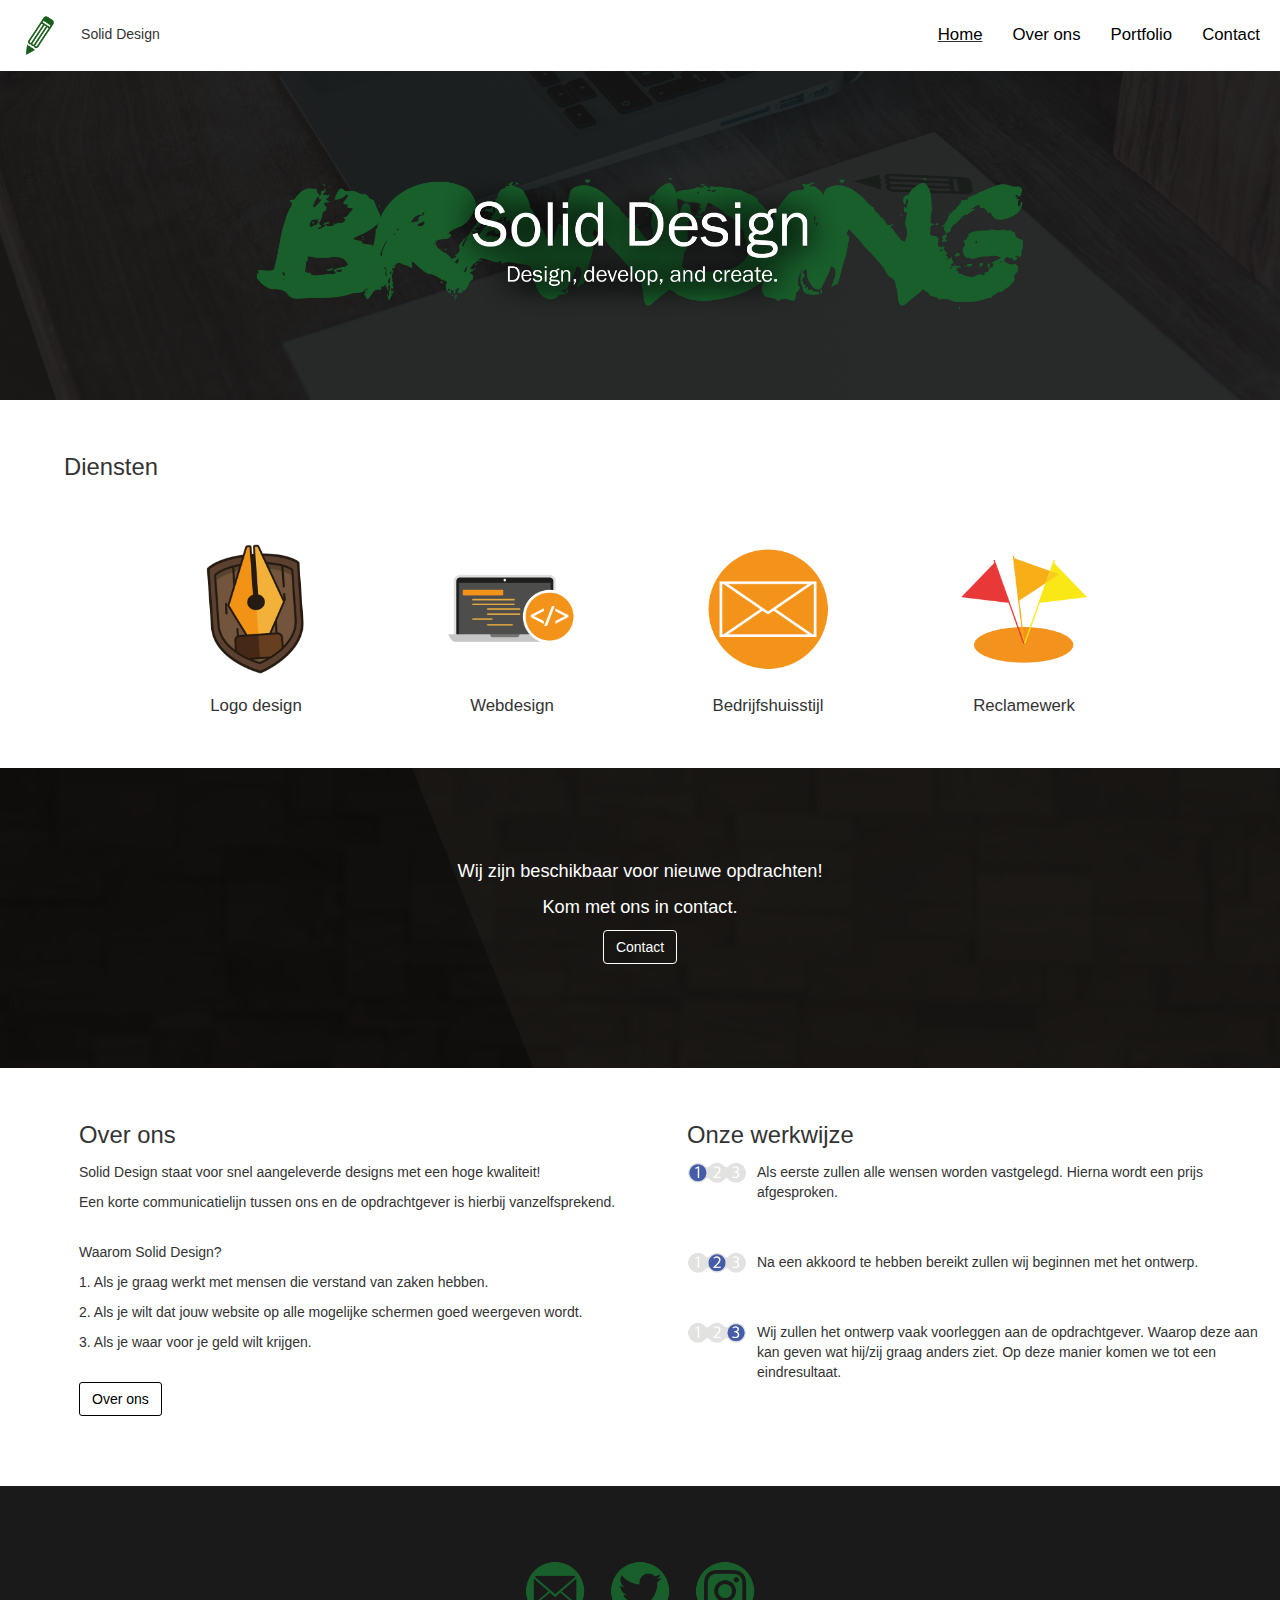
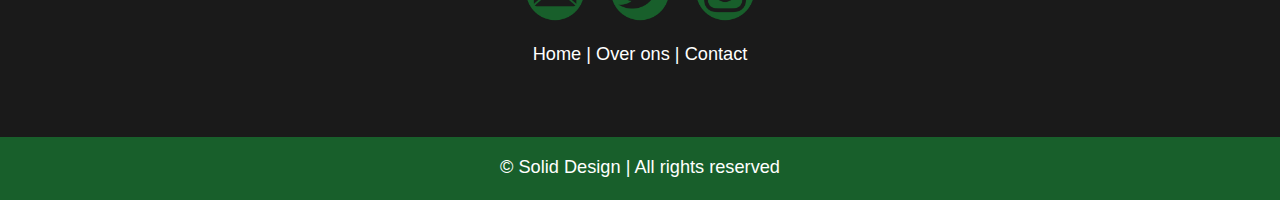
<file: index.html>
<!DOCTYPE html>
<html lang="en">
  <head>
    <meta charset="utf-8">
    <meta http-equiv="X-UA-Compatible" content="IE=edge">
    <meta name="viewport" content="width=device-width, initial-scale=1">
    <title>Solid Design</title>
    <link href="css/bootstrap.min.css" rel="stylesheet">
    <link href="css/custom.css" rel="stylesheet">
    <link href="css/normalize.css" rel="stylesheet">
    <link rel="icon" type="image/png" href="img/favicion.png" sizes="64x64">
    <meta name="description" content="WeSolidDesign">
	<meta name="keywords" content="SolidDesign, WeSolidDesign, Design, Desings">
	<meta name="author" content="Evan Handgraaf">
    <meta name="viewport" content="width=device-width, initial-scale=1.0, maximum-scale=1.0, user-scalable=no" />
  </head>
  <body>
<nav class="navbar navbar-default navbar-fixed-top">
    <div class="navbar-header">
        <button type="button" data-target="#navbarCollapse" data-toggle="collapse" class="navbar-toggle">
            <span class="sr-only">Toggle navigation</span>
            <span class="icon-bar"></span>
            <span class="icon-bar"></span>
            <span class="icon-bar"></span>
        </button>
        <a href="index.html" class="navbar-brand"><img src="img/logo.png" alt="Logo"></a>
        <div class="logotext">
        	<p>Solid Design</p>
        </div>
    </div>
    <div id="navbarCollapse" class="collapse navbar-collapse">
        <ul class="nav navbar-nav navbar-right">
            <li class="actief"><a href="index.html">Home</a></li>
            <li class="notactief"><a href="overons.html">Over ons</a></li>
            <li class="notactief"><a href="portfolio.html">Portfolio</a></li>
            <li class="notactief"><a href="contact.html">Contact</a></li>
        </ul>
    </div>
</nav>

<div class="homepage-achtergrond">
</div>

<div class="diensten">
    <div class="headertekstdiensten">
        <p>Diensten</p>
    </div>
    <div id="ruimte">
    <div class="row">
        <div class="col-md-3">
            <div class="cirkel1">
            </div>
            <div class="dienstentekst">
            <p>Logo design</p>
            </div>
        </div>
        <div class="col-md-3">
            <div class="cirkel2">
            </div>
            <div class="dienstentekst">
            <p>Webdesign</p>
            </div>
        </div>
        <div class="col-md-3">
            <div class="cirkel3">
            </div>
            <div class="dienstentekst">
            <p>Bedrijfshuisstijl</p>
            </div>
        </div>
        <div class="col-md-3">
            <div class="cirkel4">
            </div>
            <div class="dienstentekst">
            <p>Reclamewerk</p>
            </div>
        </div>
    </div>
  </div>
</div>

<div class="contact">
    <div class="contacttext">
        <p>Wij zijn beschikbaar voor nieuwe opdrachten!</p>
        <p>Kom met ons in contact.</p>
        <a href="contact.html"><button type="button" class="btn btn-secondary knop">Contact</button></a>
    </div>
</div>

<div class="containerfooter">
    <div class="row">
        <div class="col-md-6">
            <div class="tekstoverons">
                <div class="dikgedrukt">
                <p>Over ons</p>
                </div>
                <p>Solid Design staat voor snel aangeleverde designs met een hoge kwaliteit!</p><p>Een korte communicatielijn tussen ons en de opdrachtgever is hierbij vanzelfsprekend.</p><br><p>Waarom Solid Design?</p><p>1. Als je graag werkt met mensen die verstand van zaken hebben.</p><p>2. Als je wilt dat jouw website op alle mogelijke schermen goed weergeven wordt.</p><p>3. Als je waar voor je geld wilt krijgen.</p><br>
				<a href="overons.html"><button type="button" class="btn btn-secondary knop4">Over ons</button></a><br><br>
            </div>
        </div>
        <div class="col-md-6">
            <div class="tekstwerkwijze">
                <div class="dikgedrukt">
                    <p>Onze werkwijze</p>
                </div>
                <img src="img/stap1.png" alt="Stap1" style="width:60px;height:60px;float:left;">
                <div class="spatie">
                    <p>Als eerste zullen alle wensen worden vastgelegd. Hierna wordt een prijs afgesproken.</p>
                </div>
                <br>
                <br>
                <img src="img/stap2.png" alt="Stap2" style="width:60px;height:60px;float:left;">
                <div class="spatie">
                    <p>Na een akkoord te hebben bereikt zullen wij beginnen met het ontwerp.</p>
                </div>
                <br>
                <br>
                <img src="img/stap3.png" alt="Stap 3" style="width:60px;height:60px;float:left;">
                <div class="spatie">
                    <p>Wij zullen het ontwerp vaak voorleggen aan de opdrachtgever. Waarop deze aan kan geven wat hij/zij graag anders ziet. Op deze manier komen we tot een eindresultaat.</p>
                </div>
            </div>
        </div>
    </div>
</div>

<div class="finalfooter">
    <div class="greyachtergrond">
        <div class="icons">
            <div class="row">
                <div class="col-md-4">
                    <a href="mailto:jef@wesoliddesign.nl">
                    <img src="img/FooterMail.png" alt="Mail" style="width:60px;height:60px;margin-top:15px;margin-left:auto;margin-right:auto;display:block;">
                </div>
                <div class="col-md-4">
                    <a href="https://twitter.com/WeSolidDesign">
                    <img src="img/FooterTwitter.png" alt="Twitter" style="width:60px;height:60px;margin-top:15px;margin-left:auto;margin-right:auto;display:block;">
                </div>
                <div class="col-md-4">
                    <a href="https://www.instagram.com/wesoliddesign/">
                    <img src="img/FooterInstagram.png" alt="Instagram" style="width:60px;height:60px;margin-top:15px;margin-left:auto;margin-right:auto;display:block;">
                </div>
            </div>
        </div>
        <div class="tekstfooter center white">
            <p><a href="index.html">Home</a> &#124; <a href="overons.html">Over ons</a> &#124; <a href="contact.html">Contact</a></p>
        </div>
    </div>
    <div class="greenachtergrond">
        <div class="center white footertekst2">
            <p>&copy; Solid Design &#124; All rights reserved</p>
        </div>
    </div>
</div>

    <script src="js/jquery.min.js"></script>
    <script src="js/bootstrap.min.js"></script>
  </body>
</html>
</file>
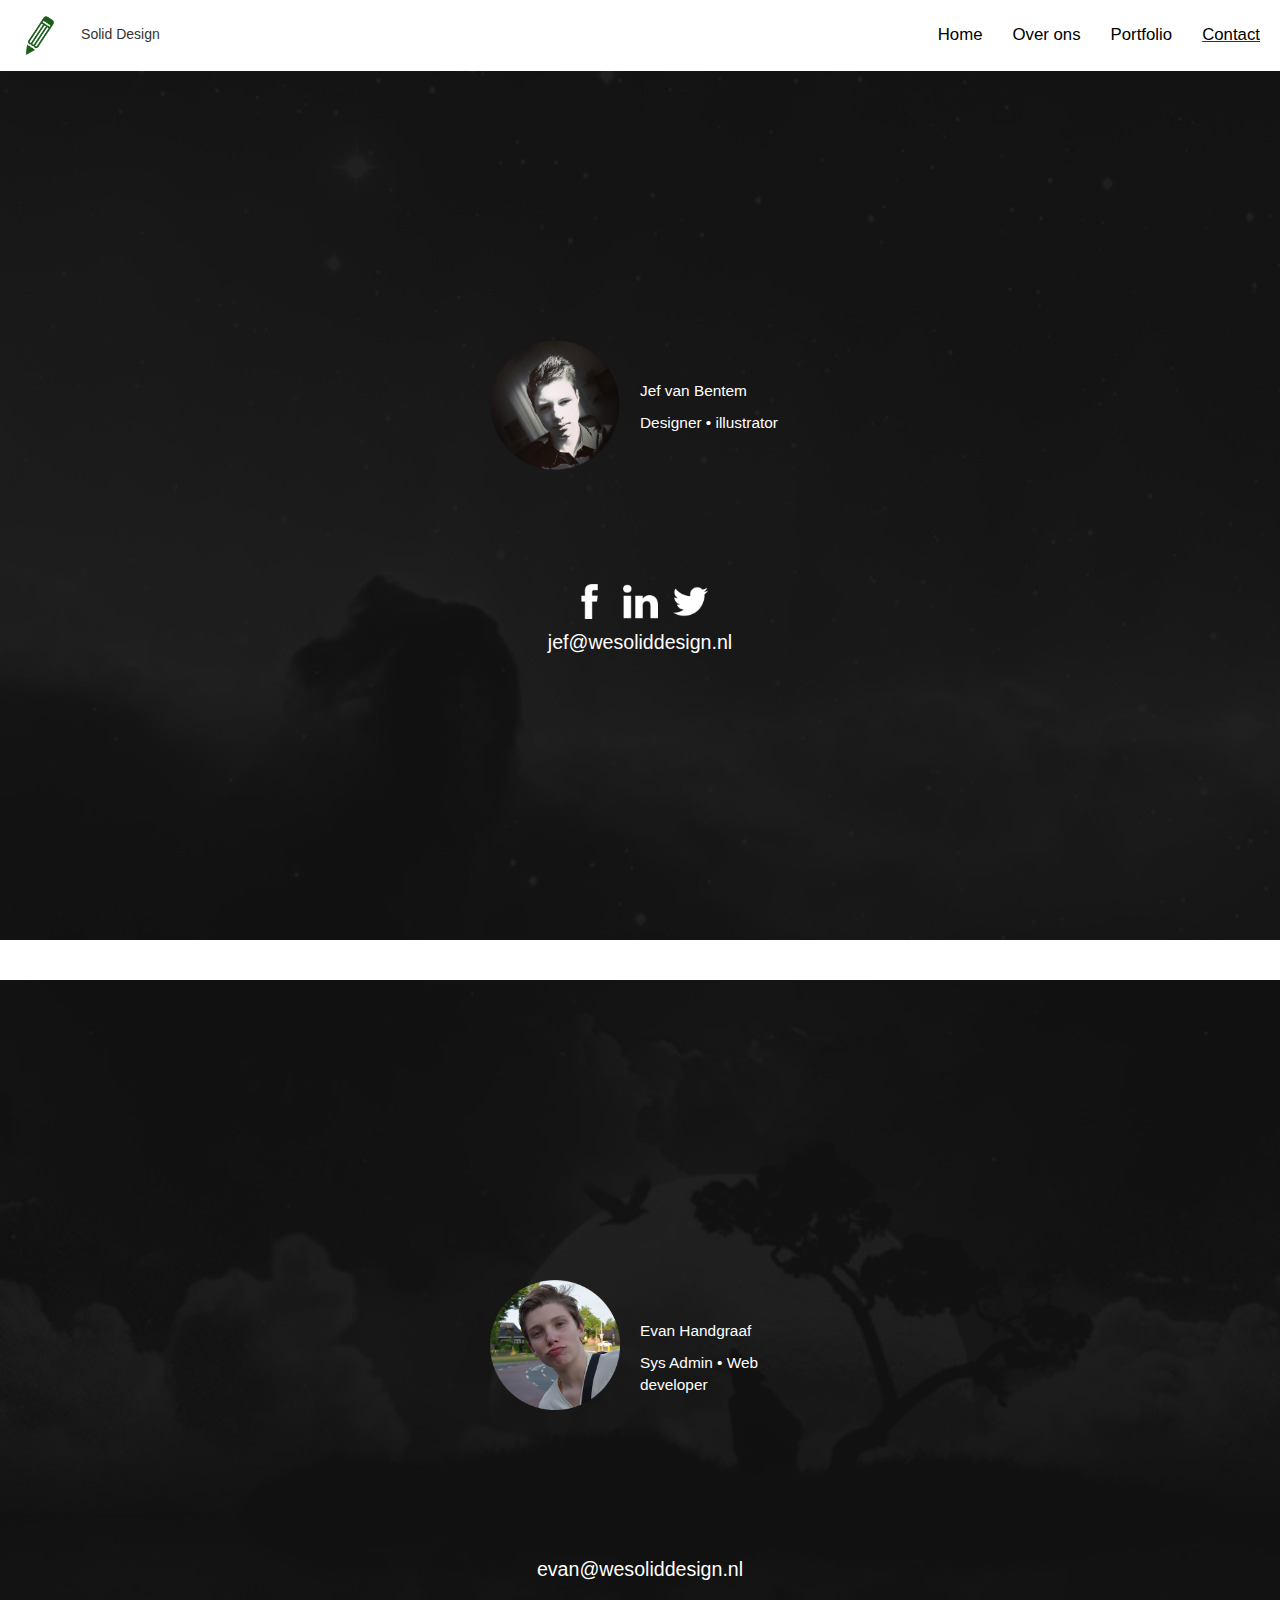
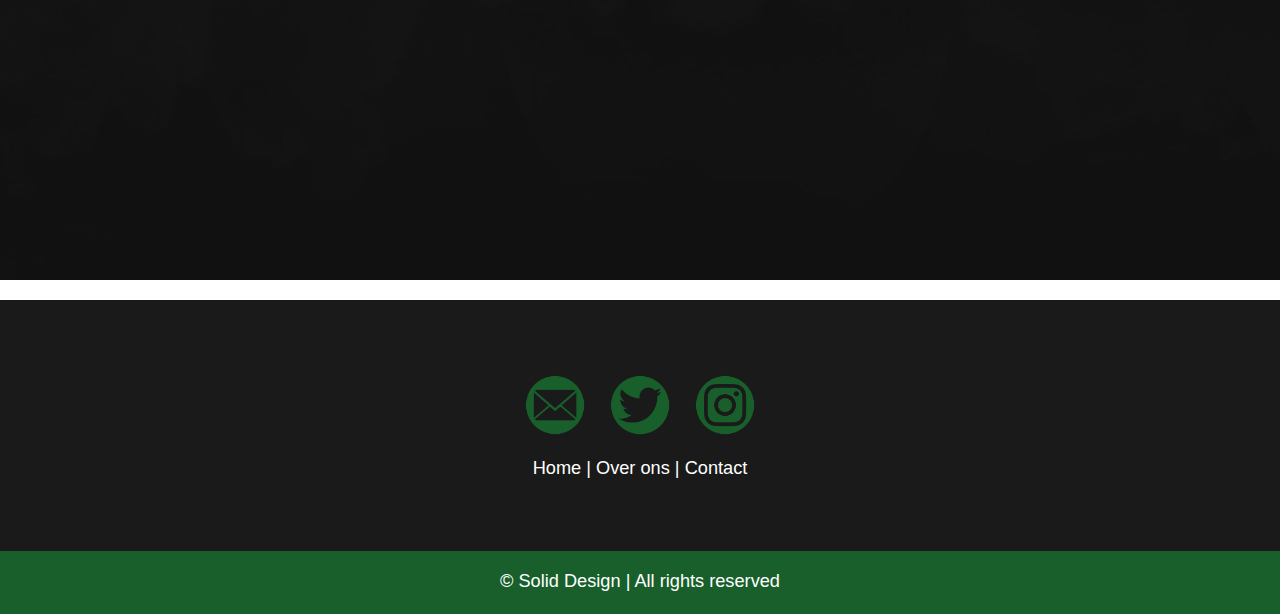
<file: contact.html>
<!DOCTYPE html>
<html lang="en">
  <head>
    <meta charset="utf-8">
    <meta http-equiv="X-UA-Compatible" content="IE=edge">
    <meta name="viewport" content="width=device-width, initial-scale=1">
    <title>Solid Design</title>
    <link href="css/bootstrap.min.css" rel="stylesheet">
    <link href="css/custom.css" rel="stylesheet">
    <link href="css/normalize.css" rel="stylesheet">
    <link rel="icon" type="image/png" href="img/favicion.png" sizes="64x64">
    <meta name="description" content="WeSolidDesign">
	<meta name="keywords" content="SolidDesign, WeSolidDesign, Design, Desings">
	<meta name="author" content="Evan Handgraaf">
    <meta name="viewport" content="width=device-width, initial-scale=1.0, maximum-scale=1.0, user-scalable=no" />
  </head>
  <body>
<nav class="navbar navbar-default navbar-fixed-top">
    <div class="navbar-header">
        <button type="button" data-target="#navbarCollapse" data-toggle="collapse" class="navbar-toggle">
            <span class="sr-only">Toggle navigation</span>
            <span class="icon-bar"></span>
            <span class="icon-bar"></span>
            <span class="icon-bar"></span>
        </button>
        <a href="index.html" class="navbar-brand"><img src="img/logo.png" alt="Logo"></a>
        <div class="logotext">
        	<p>Solid Design</p>
        </div>
    </div>
    <div id="navbarCollapse" class="collapse navbar-collapse">
        <ul class="nav navbar-nav navbar-right">
            <li class="notactief"><a href="index.html">Home</a></li>
            <li class="notactief"><a href="overons.html">Over ons</a></li>
            <li class="notactief"><a href="portfolio.html">Portfolio</a></li>
            <li class="actief"><a href="contact.html">Contact</a></li>
        </ul>
    </div>
</nav>


<div class="backgroundcontactalles1">
	<div class="contactvak1container">
		<div class="contactvak1">
			<img src="img/Jef.png" alt="Foto" class="img-rounded" width="50%" height="50%" style="float:left; max-width: 200px; max-height: 100%; padding-right: 20px;">
			<div class="contactvak1tekst">
				<p>Jef van Bentem</p>
				<p>Designer &#8226; illustrator</p>
			</div>
		</div>
	</div>


	<div class="contactondervoegsel">
		<a href="https://www.facebook.com/jefvanbentem" target="_blank"><img src="img/FacebookIcon.png" alt="Icons" width="35px" height="35px"></a>

		<a href="https://nl.linkedin.com/in/jef-van-bentem-16563111a" target="_blank"><img src="img/LinkedinIcon.png" alt="Icons" width="35px" height="35px" style="margin-right: 10px; margin-left: 10px;"></a>

		<a href="https://www.twitter.com/jefvanbentem" target="_blank"><img src="img/TwitterIcon.png" alt="Icons" width="35px" height="35px"></a>

		<div id="bovenkantruimte">
			<a href="mailto:jef@wesoliddesign.nl"><p>jef@wesoliddesign.nl</p></a>
		</div>

	</div>


</div>

<div class="backgroundcontactalles2">
	<div class="contactvak2container">
		<div class="contactvak2">
			<img src="img/Evan.png" alt="Foto" class="img-rounded" width="50%" height="50%" style="float:left; max-width: 200px; max-height: 100%; padding-right: 20px;">
			<div class="contactvak2tekst">
				<p>Evan Handgraaf</p>
				<p>Sys Admin &#8226; Web developer</p>
			</div>
		</div>
	</div>

	<div class="contactondervoegsel">
		<div id="bovenkantruimte">
			<a href="evan@wesoliddesign.nl"><p>evan@wesoliddesign.nl</p></a>
		</div>
	</div>


</div>





<div class="finalfooter">
	<div class="greyachtergrond">
		<div class="icons">
			<div class="row">
				<div class="col-md-4">
					<a href="mailto:jef@wesoliddesign.nl">
					<img src="img/FooterMail.png" alt="Mail" style="width:60px;height:60px;margin-top:15px;margin-left:auto;margin-right:auto;display:block;">
				</div>
				<div class="col-md-4">
					<a href="https://twitter.com/WeSolidDesign">
					<img src="img/FooterTwitter.png" alt="Twitter" style="width:60px;height:60px;margin-top:15px;margin-left:auto;margin-right:auto;display:block;">
				</div>
				<div class="col-md-4">
					<a href="https://www.instagram.com/wesoliddesign/">
					<img src="img/FooterInstagram.png" alt="Instagram" style="width:60px;height:60px;margin-top:15px;margin-left:auto;margin-right:auto;display:block;">
				</div>
			</div>
		</div>
		<div class="tekstfooter center white">
			<p><a href="index.html">Home</a> &#124; <a href="overons.html">Over ons</a> &#124; <a href="contact.html">Contact</a></p>
		</div>
	</div>
	<div class="greenachtergrond">
		<div class="center white footertekst2">
			<p>&copy; Solid Design &#124; All rights reserved</p>
		</div>
	</div>
</div>

    <script src="js/jquery.min.js"></script>
    <script src="js/bootstrap.min.js"></script>
  </body>
</html>
</file>
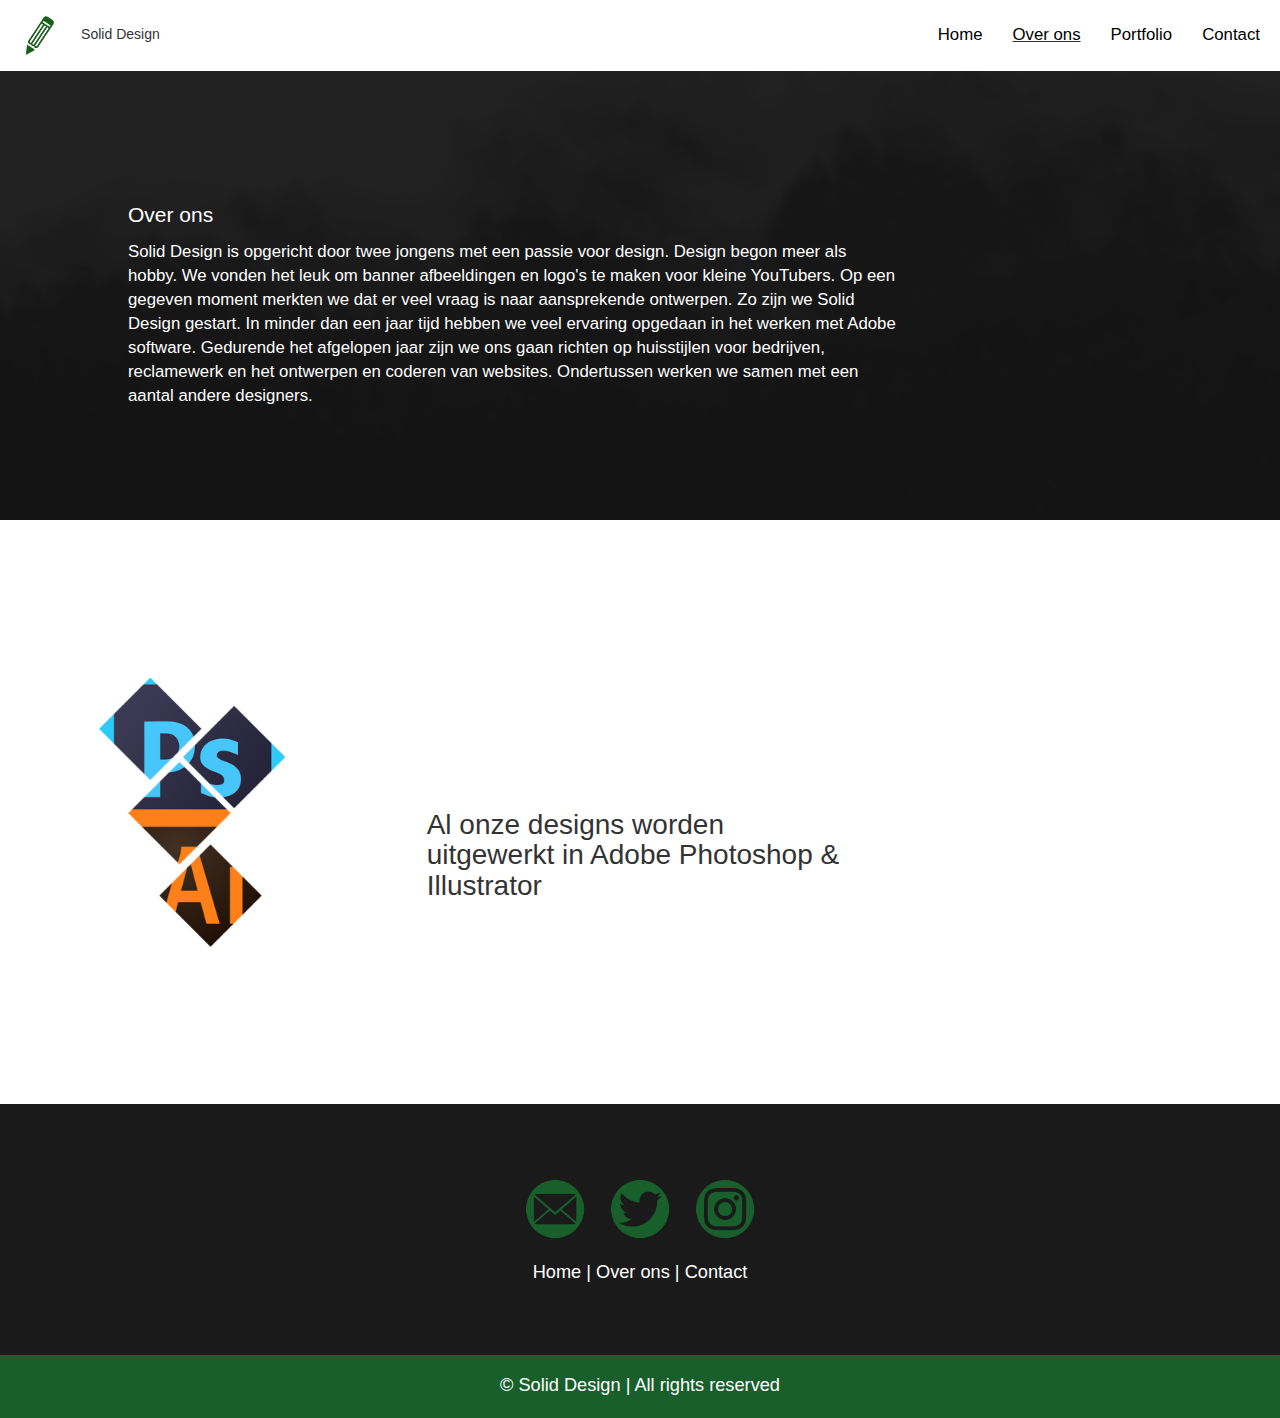
<file: overons.html>
<!DOCTYPE html>
<html lang="en">
  <head>
    <meta charset="utf-8">
    <meta http-equiv="X-UA-Compatible" content="IE=edge">
    <meta name="viewport" content="width=device-width, initial-scale=1">
    <title>Solid Design</title>
    <link href="css/bootstrap.min.css" rel="stylesheet">
    <link href="css/custom.css" rel="stylesheet">
    <link href="css/normalize.css" rel="stylesheet">
    <link rel="icon" type="image/png" href="img/favicion.png" sizes="64x64">
    <meta name="description" content="WeSolidDesign">
	<meta name="keywords" content="SolidDesign, WeSolidDesign, Design, Desings">
	<meta name="author" content="Evan Handgraaf">
    <meta name="viewport" content="width=device-width, initial-scale=1.0, maximum-scale=1.0, user-scalable=no" />
  </head>
  <body>
<nav class="navbar navbar-default navbar-fixed-top">
    <div class="navbar-header">
        <button type="button" data-target="#navbarCollapse" data-toggle="collapse" class="navbar-toggle">
            <span class="sr-only">Toggle navigation</span>
            <span class="icon-bar"></span>
            <span class="icon-bar"></span>
            <span class="icon-bar"></span>
        </button>
        <a href="index.html" class="navbar-brand"><img src="img/logo.png" alt="Logo"></a>
        <div class="logotext">
        	<p>Solid Design</p>
        </div>
    </div>
    <div id="navbarCollapse" class="collapse navbar-collapse">
        <ul class="nav navbar-nav navbar-right">
            <li class="notactief"><a href="index.html">Home</a></li>
            <li class="actief"><a href="overons.html">Over ons</a></li>
            <li class="notactief"><a href="portfolio.html">Portfolio</a></li>
            <li class="notactief"><a href="contact.html">Contact</a></li>
        </ul>
    </div>
</nav>

<div class="overons-achtergrond">
	<div class="overonstekst">
		<p style="font-size: 150%;">Over ons</p>
		<p style="font-size: 120%;">Solid Design is opgericht door twee jongens met een passie voor design. Design begon meer als hobby. We vonden het leuk om banner afbeeldingen en logo's te maken voor kleine YouTubers. Op een gegeven moment merkten we dat er veel vraag is naar aansprekende ontwerpen. Zo zijn we Solid Design gestart. In minder dan een jaar tijd hebben we veel ervaring opgedaan in het werken met Adobe software. Gedurende het afgelopen jaar zijn we ons gaan richten op huisstijlen voor bedrijven, reclamewerk en het ontwerpen en coderen van websites. Ondertussen werken we samen met een aantal andere designers.</p>
	</div>
</div>
<div class="whitebackground">
	<div class="row">
		<div class="col-md-4">
			<img src="img/Adobe.png" alt="Adobe" class="adobe">
		</div>
		<div class="col-md-4">
			<div id="test1">
				<h1>Al onze designs worden uitgewerkt in Adobe Photoshop &#38; Illustrator</h1>
			</div>
		</div>
	</div>
</div>



<div class="finalfooter">
	<div class="greyachtergrond">
		<div class="icons">
			<div class="row">
				<div class="col-md-4">
					<a href="mailto:jef@wesoliddesign.nl">
					<img src="img/FooterMail.png" alt="Mail" style="width:60px;height:60px;margin-top:15px;margin-left:auto;margin-right:auto;display:block;">
				</div>
				<div class="col-md-4">
					<a href="https://twitter.com/WeSolidDesign">
					<img src="img/FooterTwitter.png" alt="Twitter" style="width:60px;height:60px;margin-top:15px;margin-left:auto;margin-right:auto;display:block;">
				</div>
				<div class="col-md-4">
					<a href="https://www.instagram.com/wesoliddesign/">
					<img src="img/FooterInstagram.png" alt="Instagram" style="width:60px;height:60px;margin-top:15px;margin-left:auto;margin-right:auto;display:block;">
				</div>
			</div>
		</div>
		<div class="tekstfooter center white">
			<p><a href="index.html">Home</a> &#124; <a href="overons.html">Over ons</a> &#124; <a href="contact.html">Contact</a></p>
		</div>
	</div>
	<div class="greenachtergrond">
		<div class="center white footertekst2">
			<p>&copy; Solid Design &#124; All rights reserved</p>
		</div>
	</div>
</div>

    <script src="js/jquery.min.js"></script>
    <script src="js/bootstrap.min.js"></script>
  </body>
</html>
</file>
<file: css/custom.css>
li a {
	font-size: 120%;
	color: black !important;
}
.actief {
	text-decoration: underline;
}
.navbar-brand {
  padding: 0px;
}
.navbar-brand>img {
  height: 100%;
  padding: 5px;
  width: auto;
}
.navbar-default .navbar-toggle .icon-bar {
	background-color: black;
}
.navbar-default .navbar-collapse, .navbar-default .navbar-form {
	border-color: black;
}
.vierkant {
	margin-bottom: 20px;
	margin-top: 20px;
}
.containerportfolioalles {
	margin-top: 80px;
	margin-bottom: 50px;
}
.containerdienstenalles {
	margin-top: 80px;
	margin-bottom: 80px;
	margin-left: 30px;
	margin-right: 30px;
}
.ruimteertussen1 {
	margin-top: 30px;
	margin-bottom: 30px;
}
.navbar-default {
	background-color: white;
	border-radius: 0px;
	border-color: transparent;
	margin-bottom: 0px;
	padding-top: 10px;
	padding-bottom: 10px;
	padding-right: 20px;
}
.homepage-achtergrond {
    background: url(../img/HomeHeader.png) center center;
    background-size: cover;
    width: 100%;
    height: 400px;
    text-align: center;
}
.overons-achtergrond {
    background: url(../img/overonsachtergrond.png) center center;
    background-size: cover;
    width: 100%;
    padding-bottom: 8%;
}
.contactvak1tekst {
	margin-top: 40px;
	font-size: 110%;
	color: white;
}
.contactvak1container {
	margin-bottom: 50px;
}
.contactvak1 {
	width: 300px;
	margin: auto;
    padding-top: 300px;
}
.contactvak2 {
	width: 300px;
	margin: auto;
    padding-top: 300px;
}
.backgroundcontactalles1 {
	background: url(../img/contact1.jpeg) center center;
    width: 100%;
    height: 900px;
    margin-top: 40px;
    margin-bottom: 20px;
    background-size: cover;
}
.backgroundcontactalles2 {
	background: url(../img/contact2.jpeg) center center;
    width: 100%;
    height: 900px;
    margin-top: 40px;
    margin-bottom: 20px;
    background-size: cover;
}
.contactondervoegsel {
	padding-top: 100px;
	color: white;
	font-size: 140%;
	width: 300px;
	margin: auto;
	text-align: center;
}
#bovenkantruimte {
	margin-top: 10px;
}
.contactvak2tekst {
	margin-top: 40px;
	font-size: 110%;
	color: white;
}
.contactvak2container {
	margin-bottom: 50px;
}
.cirkel1 {
	background: url(../img/cirkel1.gif) center center;
    background-size: cover;
    width: 130px;
    height: 130px;
    margin-left: auto;
    margin-bottom: 20px;
    margin-right: auto;
}
.cirkel2 {
	background: url(../img/cirkel2.gif) center center;
    background-size: cover;
    width: 130px;
    height: 130px;
    margin-left: auto;
    margin-bottom: 20px;
    margin-right: auto;
}
.cirkel3 {
	background: url(../img/cirkel3.gif) center center;
    background-size: cover;
    width: 130px;
    height: 130px;
    margin-left: auto;
    margin-bottom: 20px;
    margin-right: auto;
}
.cirkel4 {
	background: url(../img/cirkel4.png) center center;
    background-size: cover;
    width: 130px;
    height: 130px;
    margin-left: auto;
    margin-bottom: 20px;
    margin-right: auto;
}
.dienstentekst {
	text-align: center;
	font-size: 120%;
}
.row {
	margin-right: 0px;
        margin-left: 0px;
}
.headertekstdiensten {
	font-size: 170%;
	padding-top: 50px;
	padding-bottom: 50px;
	margin-left: 5%;
}
.contact {
    background: url(../img/contactheader.png) center center;
    background-size: cover;
    width: 100%;
    height: 300px;
    text-align: center;
}
.contacttext {
	color: white;
	font-size: 130%;
	padding-top: 90px;
}
#ruimte {
	width: 80%;
	display: block;
	margin: 0 auto;
}
.containerfooter {
	margin-left: 5%;
	margin-top: 50px;
	margin-bottom: 50px;
}
.dikgedrukt {
	font-size: 170%;
}
.knop {
	color: white;
}
.knop4 {
	color: black;
	border-color: black !important;
	border-radius: 3px;
}
.btn {
	background-color: transparent;
	border-color: white;
}
.spatie {
	padding-left: 70px;
}
.greyachtergrond {
	background-color: #1a1a1a;
	padding-top: 60px;
	padding-bottom: 60px;
}
.icons {
	padding-left: 40%;
	padding-right: 40%;
}
.greenachtergrond {
	background-color: #185f2b;
	padding-bottom: 10px;
	padding-top: 10px;
}
.footertekst2 {
	margin-top: 7px;
}
.center {
	text-align: center;
}
.tekstfooter {
	margin-top: 20px;
}
.white {
	color: white;
	font-size: 130%;
}
.diensten {
	margin-bottom: 40px;
}
.logotext {
	float: left;
	padding-top: 14px;
}
.col-md-4 {
	padding-left: 0px;
	padding-right: 0px;
}
.overonstekst {
	padding-top: 200px;
	color: white;
	padding-left: 10%;
	padding-right: 30%;
}
.whitebackground {
	background-color: white;
	padding-bottom: 100px;
	padding-top: 100px;
}
#test1 {
	padding-top: 40%;
	padding-left: 0px;
}
.adobe {
	height: 90%;
	width: 90%;
}
@media only screen and (max-device-width: 480px) {
	#test1 {
		padding-top: 0px;
		padding-left: 10%;
	}
	.adobe {
		height: 80%;
		width: 80%;
	}
	.overonstekst {
		padding-right: 15%;
	}
}
</file>
